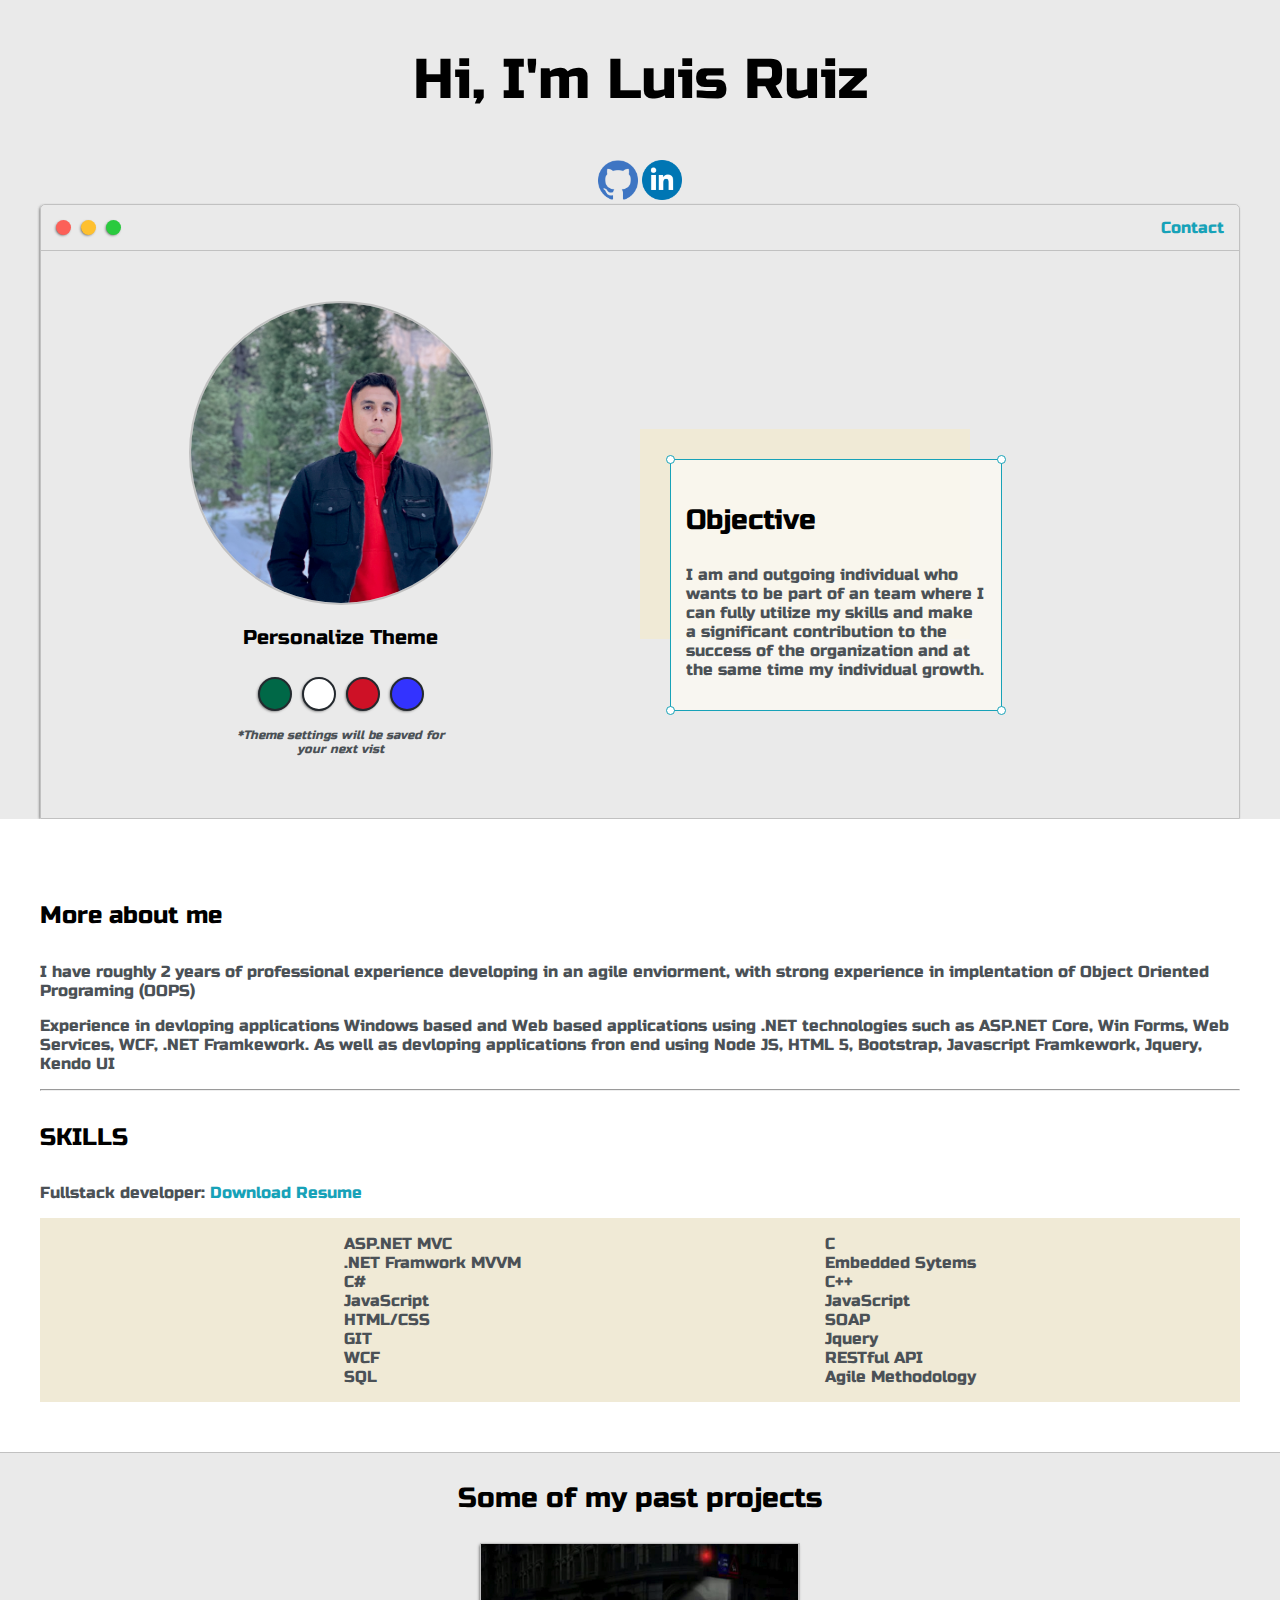
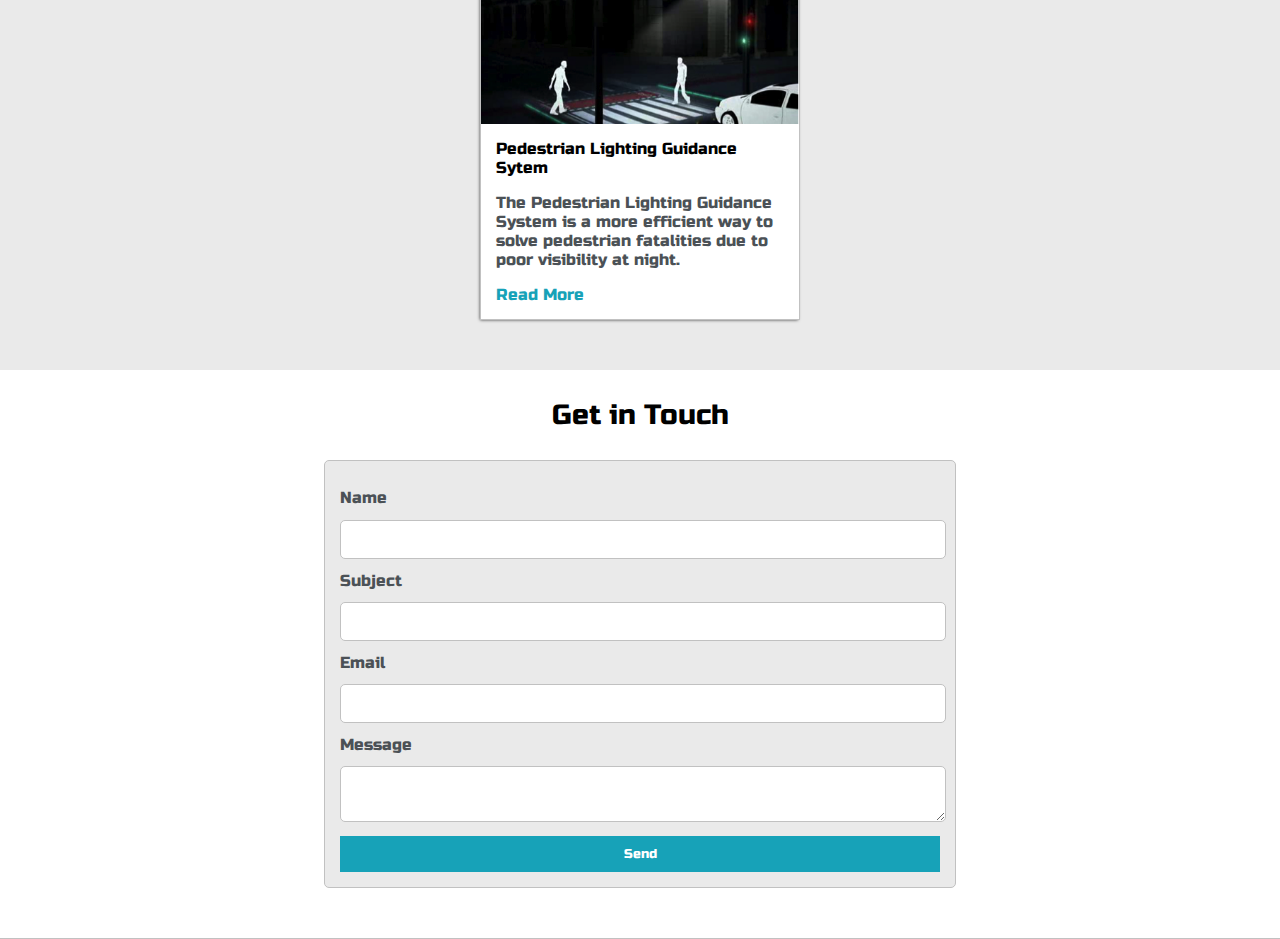
<file: index.html>
<!DOCTYPE html>
<html>

<head>
    <title>Luis Ruiz</title>
    <meta name="viewport" content="width=device-width,inital-scale=1,maximum-scale=1,minimum-scale=1" />
    <link href="https://fonts.googleapis.com/css2?family=Russo+One&display=swap" rel="stylesheet">
    <link href="https://fonts.googleapis.com/css2?family=Roboto+Mono:wght@500&family=Russo+One&display=swap"
        rel="stylesheet">
    <link rel="stylesheet" type="text/css" href="default.css" />
    <link id="theme-style" rel="stylesheet" type="text/css" href="" />
    <script src="https://cdn.jsdelivr.net/npm/jquery@3.2.1/dist/jquery.min.js"></script>
    <script src="./email.js"></script>
</head>

<body>
    <section class="s1">
        <div class="main-container">
            <div class="greeting-wrapper">
                <h1> Hi, I'm Luis Ruiz </h1>
            </div>
            <div class="social-container">
                <a target='_blank' href="https://github.com/vegasluis">
                    <img class="social-pics" src="images/github.png" />
                </a> 
                <a target='_blank' href="https://www.linkedin.com/in/vegasluis/">
                    <img class="social-pics" src="images/linkedin.png" />
                </a>   
            </div>
            <div class='intro-wrapper'>
                <div class="nav-wrapper">
                    <div class="dot-wrapper">
                        <div id="dot-1" class="broweser-dot"></div>
                        <div id="dot-2" class="broweser-dot"></div>
                        <div id="dot-3" class="broweser-dot"></div>
                    </div>
                    <ul id="navigation">
                        <li>
                            <li><a href="index.html#contact">Contact</a></li>
                        </li>
                    </ul>
                </div>
                <div class="left-column">
                    <img id="profile-pic" src="images/Luis.JPEG">
                    <h5 style="text-align: center; line-height: 0;">Personalize Theme</h5>
                    <div id="theme-options-wrapper">
                        <div data-mode="green" id="green-mode" class="theme-dot"></div>
                        <div data-mode="light" id="white-mode" class="theme-dot"></div>
                        <div data-mode="red" id="red-mode" class="theme-dot"></div>
                        <div data-mode="blue" id="blue-mode" class="theme-dot"></div>
                    </div>
                    <p id="settings-note">*Theme settings will be saved for<br>your next vist</p>
                </div>
                <div class="right-column">

                    <div id='preview-shadow'>
                        <div id='preview'>
                            <div id='corner-tl' class="corner"></div>
                            <div id='corner-tr' class="corner"></div>
                            <h3>Objective</h3>
                            <p>I am and outgoing individual who wants to be part of an team where I can fully utilize my skills and make a significant contribution to the success of the organization and at the same time my individual growth. </p>
                            <div id='corner-br' class="corner"></div>
                            <div id='corner-bl' class="corner"></div>
                        </div>
                    </div>
                </div>
            </div>
        </div>
    </section>

    <section class="s2">
        <div class="main-container">
            <div class="about-wrapper">
                <div class="about-me">
                    <h4> More about me </h4>
                    <p>I have roughly 2 years of professional experience developing in an agile enviorment, with strong experience in  implentation of Object Oriented Programing (OOPS)</p>
                    <p>Experience in devloping applications Windows based and Web based applications using .NET technologies such as ASP.NET Core, Win Forms, Web Services, WCF, .NET Framkework. 
                        As well as devloping applications fron end using Node JS, HTML 5, Bootstrap, Javascript Framkework, Jquery, Kendo UI</p>
                    <hr>

                    <h4>SKILLS</h4>

                    <p>
                        Fullstack developer: 
                        <a target='_blank' href="Resume.pdf">Download Resume</a>
                    </p>

                    <div id='skills'>
                        <ul>
                            <li> ASP.NET MVC</li>
                            <li>.NET Framwork MVVM</li>
                            <li> C# </li>
                            <li> JavaScript </li>
                            <li> HTML/CSS </li>
                            <li> GIT</li>
                            <li> WCF </li>
                            <li> SQL</li>
                        </ul>
                        <ul>
                            <li> C </li>
                            <li> Embedded Sytems </li>
                            <li> C++ </li>
                            <li> JavaScript </li>
                            <li> SOAP </li>
                            <li> Jquery </li>
                            <li> RESTful API </li>
                            <li> Agile Methodology </li>
                        </ul>
                    </div>
                </div>
            </div>
        </div>
    </section>

    <section class="s1">
        <div class="main-container">
            <h3 style="text-align: center;">Some of my past projects</h3>
            <div class='post-wrapper'>
                <div>    
                    <div class="post">
                        <img class='thumbnail' src="images/Crosswalk-1.png">
                        <div class="post-preview">
                            <h6 class="post-title">Pedestrian Lighting Guidance Sytem</h6>
                            <p class="post-intro"> The Pedestrian Lighting Guidance System is a more efficient way to solve pedestrian fatalities due to poor visibility at night.</p>
                            <a style='font-family: Russo One,sans-serif'; target='_blank 'href="PDGS_post.html">Read More</a>
                        </div>
                    </div>
                </div>
            </div>
        </div>
    </section>

    <section class="s2">
        <div class="main-container">
            <h3 style="text-align: center;">Get in Touch</h3>
            <form id='contact-form' action="https://formspree.io/ruizluis41@hotmail.com" method="POST">
                <a name="contact"></a>
                
                <label>Name</label>
				<input class="input-field" type="text" name="name" id="name-input">

				<label>Subject</label>
				<input class="input-field" type="text" name="subject" id="subject-input">

                <div class='email-div'>
                    <label>Email</label>
                    <div id='email-result'></div>
                    <input class="input-field" type="text" name="email" id="email-input">
                </div>

				<label>Message</label>
				<textarea class="input-field" name="message" id="message-input"></textarea>

                <input id='submit-btn' type="submit" value="Send">
            </form>
        </div>
    </section>

    <script type="text/javascript" src="script.js"></script>

</body>

</html>
</file>
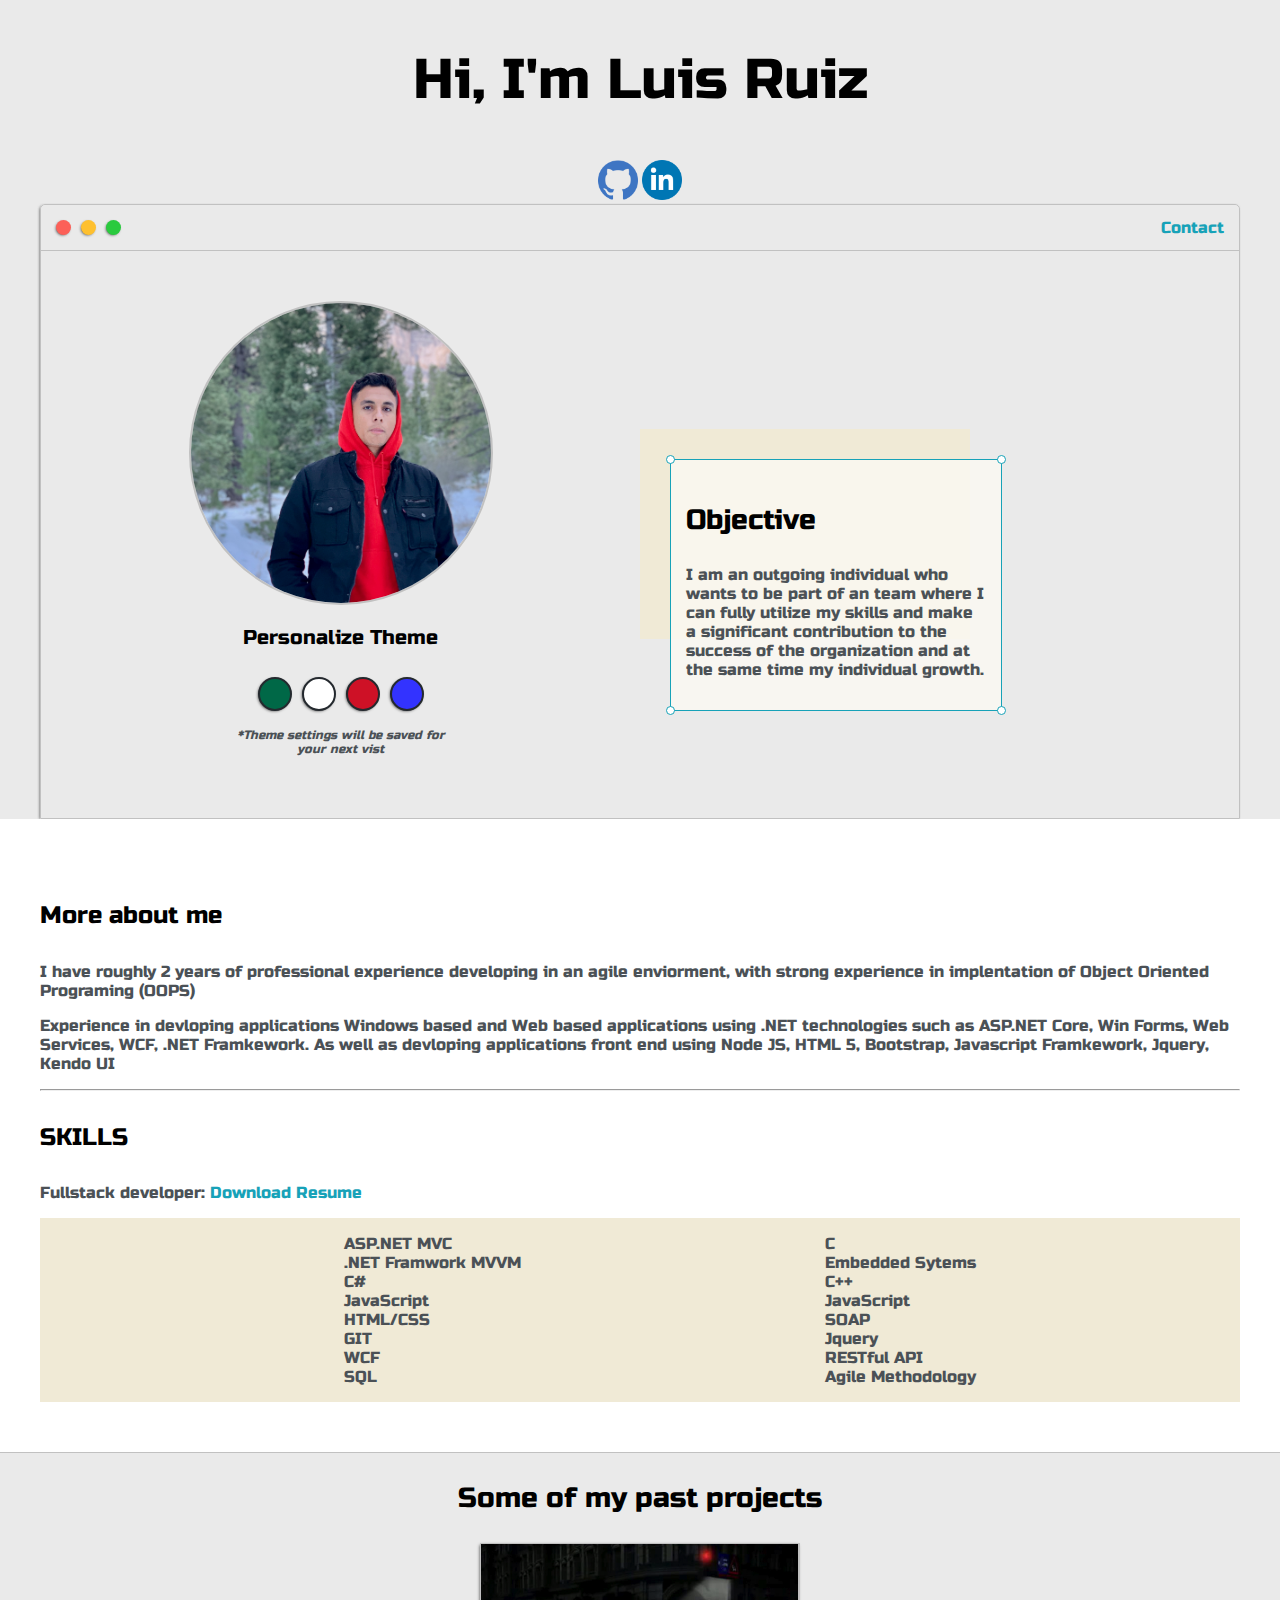
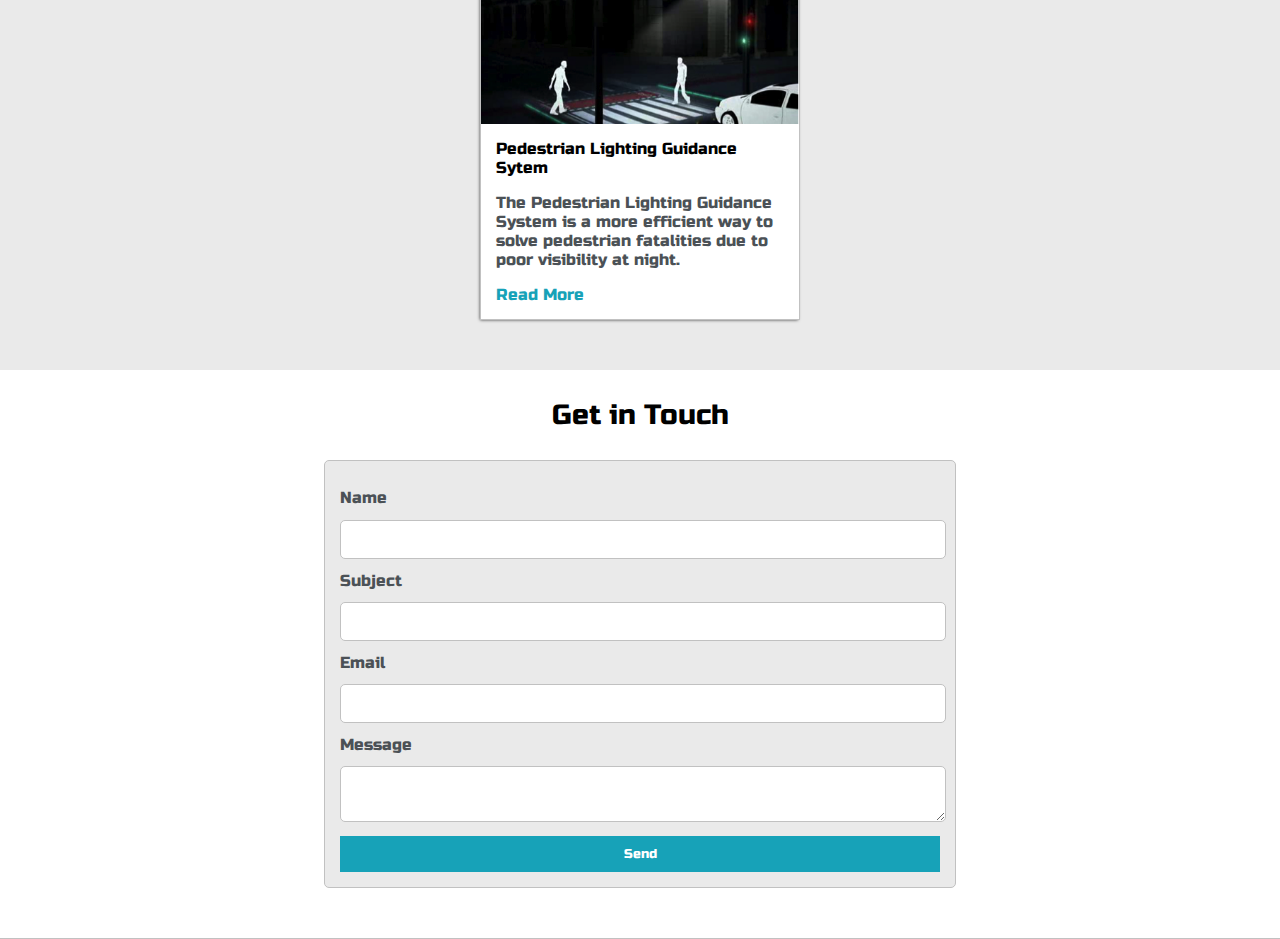
<file: live/index.html>
<!DOCTYPE html>
<html>

<head>
    <title>Luis Ruiz</title>
    <meta name="viewport" content="width=device-width,inital-scale=1,maximum-scale=1,minimum-scale=1" />
    <link href="https://fonts.googleapis.com/css2?family=Russo+One&display=swap" rel="stylesheet">
    <link href="https://fonts.googleapis.com/css2?family=Roboto+Mono:wght@500&family=Russo+One&display=swap"
        rel="stylesheet">
    <link rel="stylesheet" type="text/css" href="default.css" />
    <link id="theme-style" rel="stylesheet" type="text/css" href="" />
    <script src="https://cdn.jsdelivr.net/npm/jquery@3.2.1/dist/jquery.min.js"></script>
    <script src="./email.js"></script>
</head>

<body>
    <section class="s1">
        <div class="main-container">
            <div class="greeting-wrapper">
                <h1> Hi, I'm Luis Ruiz </h1>
            </div>
            <div class="social-container">
                <a target='_blank' href="https://github.com/vegasluis">
                    <img class="social-pics" src="images/github.png" />
                </a> 
                <a target='_blank' href="https://www.linkedin.com/in/vegasluis/">
                    <img class="social-pics" src="images/linkedin.png" />
                </a>   
            </div>
            <div class='intro-wrapper'>
                <div class="nav-wrapper">
                    <div class="dot-wrapper">
                        <div id="dot-1" class="broweser-dot"></div>
                        <div id="dot-2" class="broweser-dot"></div>
                        <div id="dot-3" class="broweser-dot"></div>
                    </div>
                    <ul id="navigation">
                        <li>
                            <li><a href="index.html#contact">Contact</a></li>
                        </li>
                    </ul>
                </div>
                <div class="left-column">
                    <img id="profile-pic" src="images/Luis.JPEG">
                    <h5 style="text-align: center; line-height: 0;">Personalize Theme</h5>
                    <div id="theme-options-wrapper">
                        <div data-mode="green" id="green-mode" class="theme-dot"></div>
                        <div data-mode="light" id="white-mode" class="theme-dot"></div>
                        <div data-mode="red" id="red-mode" class="theme-dot"></div>
                        <div data-mode="blue" id="blue-mode" class="theme-dot"></div>
                    </div>
                    <p id="settings-note">*Theme settings will be saved for<br>your next vist</p>
                </div>
                <div class="right-column">

                    <div id='preview-shadow'>
                        <div id='preview'>
                            <div id='corner-tl' class="corner"></div>
                            <div id='corner-tr' class="corner"></div>
                            <h3>Objective</h3>
                            <p>I am an outgoing individual who wants to be part of an team where I can fully utilize my skills and make a significant contribution to the success of the organization and at the same time my individual growth. </p>
                            <div id='corner-br' class="corner"></div>
                            <div id='corner-bl' class="corner"></div>
                        </div>
                    </div>
                </div>
            </div>
        </div>
    </section>

    <section class="s2">
        <div class="main-container">
            <div class="about-wrapper">
                <div class="about-me">
                    <h4> More about me </h4>
                    <p>I have roughly 2 years of professional experience developing in an agile enviorment, with strong experience in  implentation of Object Oriented Programing (OOPS)</p>
                    <p>Experience in devloping applications Windows based and Web based applications using .NET technologies such as ASP.NET Core, Win Forms, Web Services, WCF, .NET Framkework. 
                        As well as devloping applications front end using Node JS, HTML 5, Bootstrap, Javascript Framkework, Jquery, Kendo UI</p>
                    <hr>

                    <h4>SKILLS</h4>

                    <p>
                        Fullstack developer: 
                        <a target='_blank' href="Resume.pdf">Download Resume</a>
                    </p>

                    <div id='skills'>
                        <ul>
                            <li> ASP.NET MVC</li>
                            <li>.NET Framwork MVVM</li>
                            <li> C# </li>
                            <li> JavaScript </li>
                            <li> HTML/CSS </li>
                            <li> GIT</li>
                            <li> WCF </li>
                            <li> SQL</li>
                        </ul>
                        <ul>
                            <li> C </li>
                            <li> Embedded Sytems </li>
                            <li> C++ </li>
                            <li> JavaScript </li>
                            <li> SOAP </li>
                            <li> Jquery </li>
                            <li> RESTful API </li>
                            <li> Agile Methodology </li>
                        </ul>
                    </div>
                </div>
            </div>
        </div>
    </section>

    <section class="s1">
        <div class="main-container">
            <h3 style="text-align: center;">Some of my past projects</h3>
            <div class='post-wrapper'>
                <div>    
                    <div class="post">
                        <img class='thumbnail' src="images/Crosswalk-1.png">
                        <div class="post-preview">
                            <h6 class="post-title">Pedestrian Lighting Guidance Sytem</h6>
                            <p class="post-intro"> The Pedestrian Lighting Guidance System is a more efficient way to solve pedestrian fatalities due to poor visibility at night.</p>
                            <a style='font-family: Russo One,sans-serif'; target='_blank 'href="PDGS_post.html">Read More</a>
                        </div>
                    </div>
                </div>
            </div>
        </div>
    </section>

    <section class="s2">
        <div class="main-container">
            <h3 style="text-align: center;">Get in Touch</h3>
            <form id='contact-form' action="https://formspree.io/ruizluis41@hotmail.com" method="POST">
                <a name="contact"></a>
                
                <label>Name</label>
				<input class="input-field" type="text" name="name" id="name-input">

				<label>Subject</label>
				<input class="input-field" type="text" name="subject" id="subject-input">

                <div class='email-div'>
                    <label>Email</label>
                    <div id='email-result'></div>
                    <input class="input-field" type="text" name="email" id="email-input">
                </div>

				<label>Message</label>
				<textarea class="input-field" name="message" id="message-input"></textarea>

                <input id='submit-btn' type="submit" value="Send">
            </form>
        </div>
    </section>

    <script type="text/javascript" src="script.js"></script>

</body>

</html>
</file>
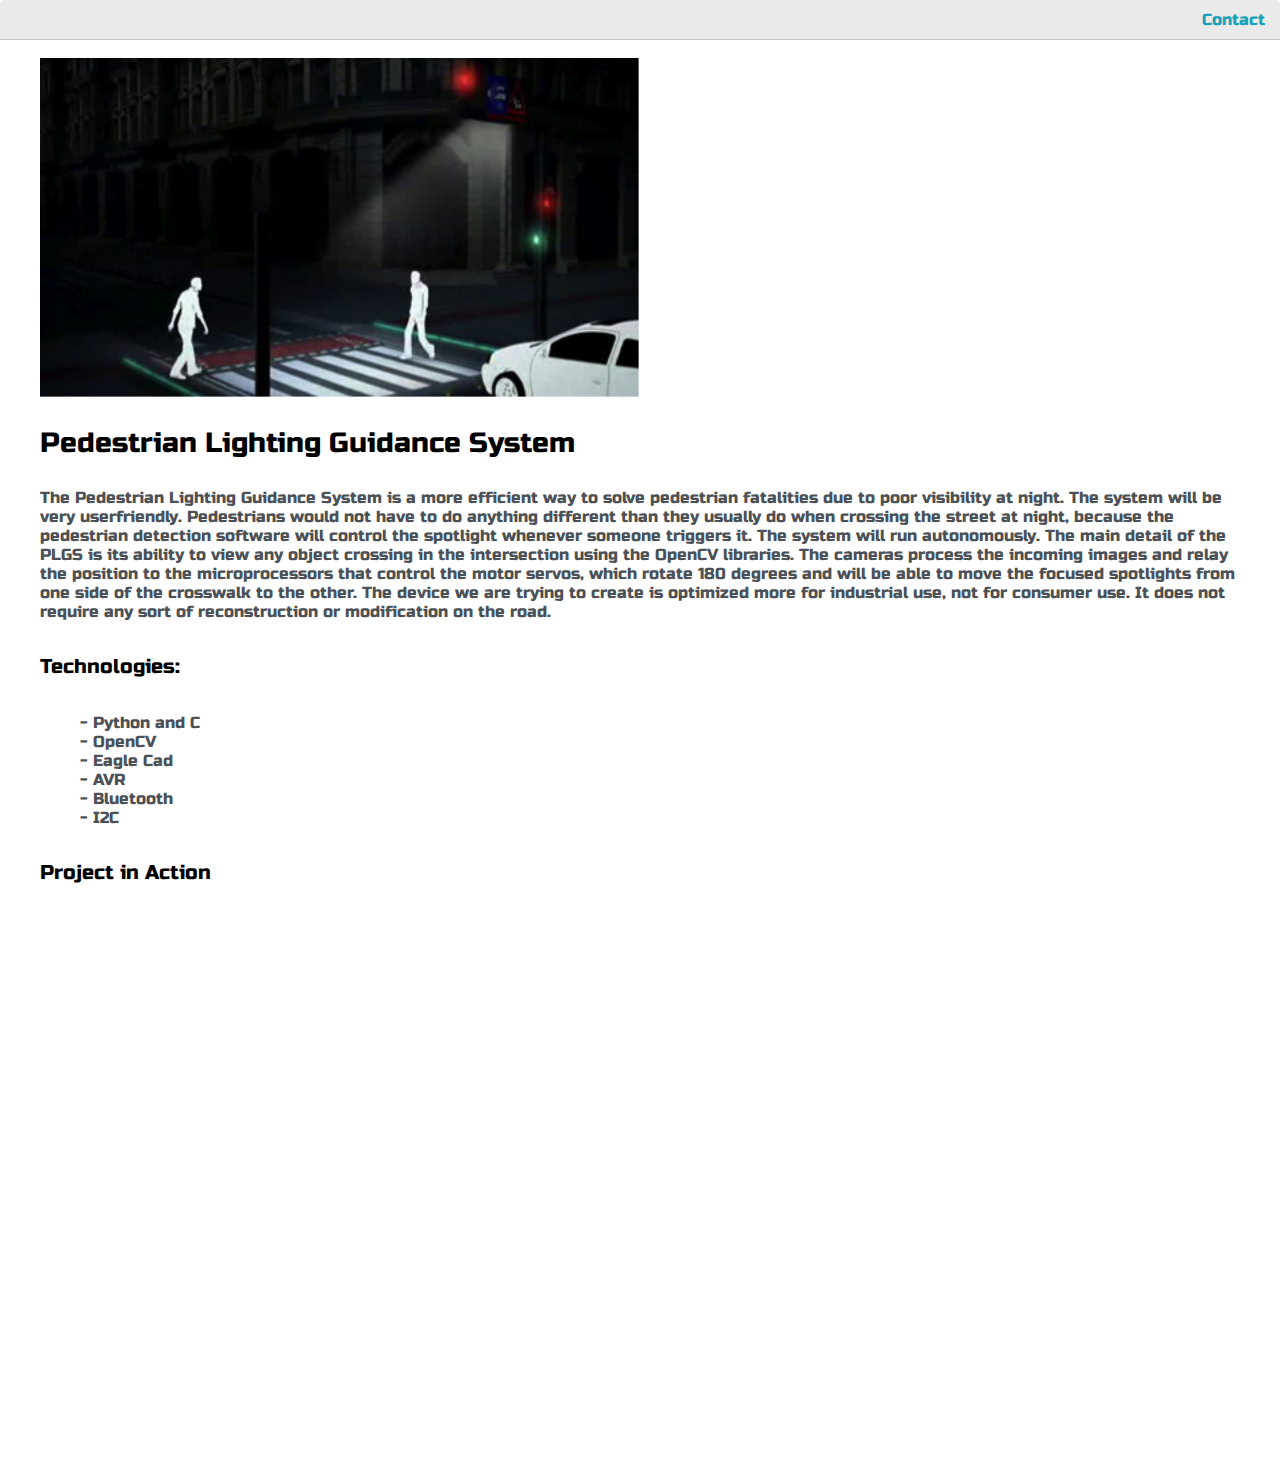
<file: PDGS_post.html>
<!DOCTYPE html>
<html>
<head>
	<title>Pedestrian Lighting Guidance System</title>


	<meta name="viewport" content="width=device-width, initial-scale=1, maximum-scale=1, minimum-scale=1" />

	<link href="https://fonts.googleapis.com/css2?family=Russo+One&display=swap" rel="stylesheet">

	<link href="https://fonts.googleapis.com/css2?family=Roboto+Mono:wght@500&display=swap" rel="stylesheet">

	<link rel="stylesheet" type="text/css" href="default.css">


	<style type="text/css">
		.img-container{
			max-width: 600px;
		}

		img{
			width: 100%
		}

	</style>

</head>
<body>
	<div class="nav-wrapper">

		<a href="index.html">
			<div class="dots-wrapper">
				<div id="dot-1" class="browser-dot"></div>
				<div id="dot-2" class="browser-dot"></div>
				<div id="dot-3" class="browser-dot"></div>
			</div>
		</a>

		<ul id="navigation">
			<li><a href="index.html#contact">Contact</a></li>

		</ul>
	</div>

	<div class="main-container">
		<br>

		<div class="img-container">
			<img style="align-content: center; display: block; object-fit: cover;" src="images/Crosswalk-1.png">
		</div>
		
		<h3>Pedestrian Lighting Guidance System</h3>

		<p>The Pedestrian Lighting Guidance System is a more efficient way to solve pedestrian fatalities due to poor visibility at night. The system will be very userfriendly. Pedestrians would not have to do anything different than they usually do when crossing the street at night, because the pedestrian detection software will control the spotlight whenever someone triggers it. The system will run autonomously. The main detail of the PLGS is its ability to view any object crossing in the intersection using the OpenCV libraries. The cameras process the incoming images and relay the position to the microprocessors that control the motor servos, which rotate 180 degrees and will be able to move the focused spotlights from one side of the crosswalk to the other. The device we are trying to create is optimized more for industrial use, not for consumer use. It does not require any sort of reconstruction or modification on the road.</p>

		<h5>Technologies:</h5>
		<ul>
			<li>- Python and C</li>
			<li>- OpenCV</li>
			<li>- Eagle Cad</li>
            <li>- AVR </li>
            <li>- Bluetooth </li>
            <li>- I2C </li>
		</ul>


        <h5>Project in Action</h5>
        <div style="align-content: center; padding-top: 10 px; padding-bottom: 50px;">
            <iframe width="1000" height="500" src="https://www.youtube.com/embed/EUFnc7yAI7A" frameborder="0" allow="accelerometer; autoplay; encrypted-media; gyroscope; picture-in-picture" allowfullscreen></iframe>
        </div>
	</div>

</body>
</html>
</file>
<file: default.css>
:root{
    --mainColor:#eaeaea;
    --secondaryColor:#fff;

    --borderColor:#c1c1c1;

    --mainText:black;
    --secondaryText:#4b5156;

    --themeDotBorder:#24292e;

    --previewBG:rgba(251,249,243,0.8);

    --previewShadow: #f0ead6;

    --buttonColor:#17a2b8;
}

html,body{
    padding: 0;
    margin: 0;
}
body *{
    transition:0.3s;
}

h1,h2,h3,h4,h5,h6,strong{
    color: var(--mainText);
    font-family: 'Russo One', sans-serif;
    font-weight: 500;
}

p,li,span,label,input,textarea{
    color: var(--secondaryText);
    font-family: 'Russo One', sans-serif;
}

a{
    text-decoration: none;
    color: #17a2b8;
}

ul{
    list-style: none;
}

h1{ font-size: 56px;}
h2{ font-size: 36px;}
h3{ font-size: 28px;}
h4{ font-size: 24px;}
h5{ font-size: 20px;}
h6{ font-size: 16px;}

.s1{
    background-color: var(--mainColor);
    border-bottom: 1kpx solid var(--borderColor);
    overflow: auto;
}

.s2{
    background-color: var(--secondaryColor);
    border-bottom: 1px solid var(--borderColor);
    overflow: auto;
}

.social-container{
    display: block;
    text-align: center;
}
.social-pics{
    align-content: center;
    margin:0 auto;

    height: 40px;
    width: 40px;
    object-fit: cover;
}

.main-container{
    width: 1200px;
    margin: 0 auto;
}

.greeting-wrapper{
    display: grid;
    align-content: center;
    text-align: center;
    min-height: 10em;
}

.intro-wrapper{
    background-color: (var(--secondaryColor));
    border: 1px solid var(--borderColor);
    border-radius: 5px 5px 0 0;

    -webkit-box-shadow: -1px 1px 3px -1px rgba(0,0,0,0.75);
    -moz-box-shadow: -1px 1px 3px -1px rgba(0,0,0,0.75);
    box-shadow: -1px 1px 3px -1px rgba(0,0,0,0.75);
    display: grid;
    grid-template-columns: 1fr 1fr;
    grid-template-areas: 
    'nav-wrapper nav-wrapper'
    'left-column right-column'
    ;
}

.nav-wrapper{
    grid-area: nav-wrapper;
    border-bottom: 1px solid var(--borderColor);
    display: flex;
    justify-content: space-between;
    align-items: center;
    background-color: var(--mainColor);
    border-radius: 5px 5px 0 0;
}

#navigation{
    margin: 0;
    padding: 10px;
}

#navigation li{
    display: inline-block;
    margin-right: 5px;
    margin-left: 5px;
}

.dot-wrapper{
    display: flex;
    padding: 10px;
}

.broweser-dot{
    background-color: black;
    height: 15px;
    width: 15px;
    border-radius: 50%;

    -webkit-box-shadow: -1px 1px 3px -1px rgba(0,0,0,0.75);
    -moz-box-shadow: -1px 1px 3px -1px rgba(0,0,0,0.75);
    box-shadow: -1px 1px 3px -1px rgba(0,0,0,0.75);
    margin: 5px;
}

#dot-1{
    background-color: #FC6058;

}
#dot-2{
    background-color: #FEC02F;
}

#dot-3{
    background-color: #2ACA3E;
}

.left-column{
    grid-area: left-column;
    padding-top: 50px;
    padding-bottom: 50px;
}

#profile-pic{
    display: block;
    margin:0 auto;
    border-radius: 50%;

    height: 300px;
    width: 300px;
    object-fit: cover;
    border: 2px solid var(--borderColor);

}

#theme-options-wrapper{
    display: flex;
    justify-content: center;
}

.theme-dot{
    height: 30px;
    width: 30px;
    background-color: black;
    border-radius: 50%;

    margin: 5px;
    border: 2px solid var(--themeDotBorder);

    -webkit-box-shadow: -1px 1px 3px -1px rgba(0,0,0,0.75);
    -moz-box-shadow: -1px 1px 3px -1px rgba(0,0,0,0.75);
    box-shadow: -1px 1px 3px -1px rgba(0,0,0,0.75);

    cursor: pointer;
}

.theme-dot:hover{
    border-width: 5px;
}

#white-mode{
    background-color: #fff;
}

#green-mode{
    background-color: #006847;
}

#red-mode{
    background-color: #ce1126;
}

#blue-mode{
    background-color: #3333ff;
}

#settings-note{
    font-size: 12px;
    font-style: italic;
    text-align:center;
}


.right-column{
    grid-area: right-column;
    display: grid;
    align-content: center;

    padding-top: 50px;
    padding-bottom: 50px;
}

#preview-shadow{
    background-color: var(--previewShadow);
    width: 300px;
    height: 180px;
    padding-left: 30px;
    padding-top: 30px;
}

#preview{
    width: 300px;
    border:1.5px solid #17a2b8;
    background-color: var(--previewBG);
    padding: 15px;
    position: relative;
}

.corner{
    height: 7px;
    width: 7px;
    border-radius: 50%;
    border:1.5px solid #17a2b8;
    background-color: #fff;
    position: absolute;
}

#corner-tl{
    top: -5px;
    left: -5px;
}

#corner-tr{
    top: -5px;
    right: -5px;
}

#corner-br{
    bottom: -5px;
    right: -5px;
}

#corner-bl{
    bottom: -5px;
    left: -5px;
}

.about-wrapper{
    display: grid;
    grid-template-columns: repeat(auto-fit,minmax(320px,1fr));
    padding-top: 50px;
    padding-bottom: 50px;
}

#skills{
    display:flex;
    justify-content: space-evenly;
    background-color: var(--previewShadow);
}

.post-wrapper{
    display: grid;
    grid-template-columns: repeat(auto-fit, 320px);
    gap: 20px;
    justify-content: center;
    padding-bottom: 50px;
}

.post{
    border: 1px solid var(--borderColor);

    -webkit-box-shadow: -1px 1px 3px -1px rgba(0,0,0,0.75);
    -moz-box-shadow: -1px 1px 3px -1px rgba(0,0,0,0.75);
    box-shadow: -1px 1px 3px -1px rgba(0,0,0,0.75);

}

.thumbnail{
    display: block;
    width: 100%;
    height: 180px;
    object-fit: cover;
}

.post-preview{
    background-color: #fff;
    padding:15px;
}

.post-title{
    color: black;
    margin: 0;
}

.post-intro{
    color: #4b5156;
    font-size: 16px;
}

#contact-form{
    display: block;
	max-width: 600px;
	margin: 0 auto;
	border: 1px solid var(--borderColor);
	padding: 15px;
	border-radius: 5px;
	background-color: var(--mainColor);
	margin-bottom: 50px;
}

#contact-form label{
	line-height: 2.7em;
}

.input-field{
	width: 100%;
	padding-top: 10px;
	padding-bottom:10px; 
	background-color: var(--secondaryColor);
	border-radius: 5px;
	border:1px solid var(--borderColor);
	font-size: 14px;
}

#submit-btn{
	margin-top: 10px;
	width: 100%;
	padding-top: 10px;
	padding-bottom:10px; 
	color: #fff;
	background-color: var(--buttonColor);
	border:none;
}


@media screen and (max-width:1200px){
    .main-container{
        width: 95%;
    }
}

@media screen and (max-width:800px){
    .intro-wrapper{

        grid-template-columns: 1fr;
        grid-template-areas: 
        'nav-wrapper'
        'left-column'
        'right-column '
        ;
    }

    .right-column{
        justify-content: center;
    }
}
</file>
<file: live/default.css>
:root{
    --mainColor:#eaeaea;
    --secondaryColor:#fff;

    --borderColor:#c1c1c1;

    --mainText:black;
    --secondaryText:#4b5156;

    --themeDotBorder:#24292e;

    --previewBG:rgba(251,249,243,0.8);

    --previewShadow: #f0ead6;

    --buttonColor:#17a2b8;
}

html,body{
    padding: 0;
    margin: 0;
}
body *{
    transition:0.3s;
}

h1,h2,h3,h4,h5,h6,strong{
    color: var(--mainText);
    font-family: 'Russo One', sans-serif;
    font-weight: 500;
}

p,li,span,label,input,textarea{
    color: var(--secondaryText);
    font-family: 'Russo One', sans-serif;
}

a{
    text-decoration: none;
    color: #17a2b8;
}

ul{
    list-style: none;
}

h1{ font-size: 56px;}
h2{ font-size: 36px;}
h3{ font-size: 28px;}
h4{ font-size: 24px;}
h5{ font-size: 20px;}
h6{ font-size: 16px;}

.s1{
    background-color: var(--mainColor);
    border-bottom: 1kpx solid var(--borderColor);
    overflow: auto;
}

.s2{
    background-color: var(--secondaryColor);
    border-bottom: 1px solid var(--borderColor);
    overflow: auto;
}

.social-container{
    display: block;
    text-align: center;
}
.social-pics{
    align-content: center;
    margin:0 auto;

    height: 40px;
    width: 40px;
    object-fit: cover;
}

.main-container{
    width: 1200px;
    margin: 0 auto;
}

.greeting-wrapper{
    display: grid;
    align-content: center;
    text-align: center;
    min-height: 10em;
}

.intro-wrapper{
    background-color: (var(--secondaryColor));
    border: 1px solid var(--borderColor);
    border-radius: 5px 5px 0 0;

    -webkit-box-shadow: -1px 1px 3px -1px rgba(0,0,0,0.75);
    -moz-box-shadow: -1px 1px 3px -1px rgba(0,0,0,0.75);
    box-shadow: -1px 1px 3px -1px rgba(0,0,0,0.75);
    display: grid;
    grid-template-columns: 1fr 1fr;
    grid-template-areas: 
    'nav-wrapper nav-wrapper'
    'left-column right-column'
    ;
}

.nav-wrapper{
    grid-area: nav-wrapper;
    border-bottom: 1px solid var(--borderColor);
    display: flex;
    justify-content: space-between;
    align-items: center;
    background-color: var(--mainColor);
    border-radius: 5px 5px 0 0;
}

#navigation{
    margin: 0;
    padding: 10px;
}

#navigation li{
    display: inline-block;
    margin-right: 5px;
    margin-left: 5px;
}

.dot-wrapper{
    display: flex;
    padding: 10px;
}

.broweser-dot{
    background-color: black;
    height: 15px;
    width: 15px;
    border-radius: 50%;

    -webkit-box-shadow: -1px 1px 3px -1px rgba(0,0,0,0.75);
    -moz-box-shadow: -1px 1px 3px -1px rgba(0,0,0,0.75);
    box-shadow: -1px 1px 3px -1px rgba(0,0,0,0.75);
    margin: 5px;
}

#dot-1{
    background-color: #FC6058;

}
#dot-2{
    background-color: #FEC02F;
}

#dot-3{
    background-color: #2ACA3E;
}

.left-column{
    grid-area: left-column;
    padding-top: 50px;
    padding-bottom: 50px;
}

#profile-pic{
    display: block;
    margin:0 auto;
    border-radius: 50%;

    height: 300px;
    width: 300px;
    object-fit: cover;
    border: 2px solid var(--borderColor);

}

#theme-options-wrapper{
    display: flex;
    justify-content: center;
}

.theme-dot{
    height: 30px;
    width: 30px;
    background-color: black;
    border-radius: 50%;

    margin: 5px;
    border: 2px solid var(--themeDotBorder);

    -webkit-box-shadow: -1px 1px 3px -1px rgba(0,0,0,0.75);
    -moz-box-shadow: -1px 1px 3px -1px rgba(0,0,0,0.75);
    box-shadow: -1px 1px 3px -1px rgba(0,0,0,0.75);

    cursor: pointer;
}

.theme-dot:hover{
    border-width: 5px;
}

#white-mode{
    background-color: #fff;
}

#green-mode{
    background-color: #006847;
}

#red-mode{
    background-color: #ce1126;
}

#blue-mode{
    background-color: #3333ff;
}

#settings-note{
    font-size: 12px;
    font-style: italic;
    text-align:center;
}


.right-column{
    grid-area: right-column;
    display: grid;
    align-content: center;

    padding-top: 50px;
    padding-bottom: 50px;
}

#preview-shadow{
    background-color: var(--previewShadow);
    width: 300px;
    height: 180px;
    padding-left: 30px;
    padding-top: 30px;
}

#preview{
    width: 300px;
    border:1.5px solid #17a2b8;
    background-color: var(--previewBG);
    padding: 15px;
    position: relative;
}

.corner{
    height: 7px;
    width: 7px;
    border-radius: 50%;
    border:1.5px solid #17a2b8;
    background-color: #fff;
    position: absolute;
}

#corner-tl{
    top: -5px;
    left: -5px;
}

#corner-tr{
    top: -5px;
    right: -5px;
}

#corner-br{
    bottom: -5px;
    right: -5px;
}

#corner-bl{
    bottom: -5px;
    left: -5px;
}

.about-wrapper{
    display: grid;
    grid-template-columns: repeat(auto-fit,minmax(320px,1fr));
    padding-top: 50px;
    padding-bottom: 50px;
}

#skills{
    display:flex;
    justify-content: space-evenly;
    background-color: var(--previewShadow);
}

.post-wrapper{
    display: grid;
    grid-template-columns: repeat(auto-fit, 320px);
    gap: 20px;
    justify-content: center;
    padding-bottom: 50px;
}

.post{
    border: 1px solid var(--borderColor);

    -webkit-box-shadow: -1px 1px 3px -1px rgba(0,0,0,0.75);
    -moz-box-shadow: -1px 1px 3px -1px rgba(0,0,0,0.75);
    box-shadow: -1px 1px 3px -1px rgba(0,0,0,0.75);

}

.thumbnail{
    display: block;
    width: 100%;
    height: 180px;
    object-fit: cover;
}

.post-preview{
    background-color: #fff;
    padding:15px;
}

.post-title{
    color: black;
    margin: 0;
}

.post-intro{
    color: #4b5156;
    font-size: 16px;
}

#contact-form{
    display: block;
	max-width: 600px;
	margin: 0 auto;
	border: 1px solid var(--borderColor);
	padding: 15px;
	border-radius: 5px;
	background-color: var(--mainColor);
	margin-bottom: 50px;
}

#contact-form label{
	line-height: 2.7em;
}

.input-field{
	width: 100%;
	padding-top: 10px;
	padding-bottom:10px; 
	background-color: var(--secondaryColor);
	border-radius: 5px;
	border:1px solid var(--borderColor);
	font-size: 14px;
}

#submit-btn{
	margin-top: 10px;
	width: 100%;
	padding-top: 10px;
	padding-bottom:10px; 
	color: #fff;
	background-color: var(--buttonColor);
	border:none;
}


@media screen and (max-width:1200px){
    .main-container{
        width: 95%;
    }
}

@media screen and (max-width:800px){
    .intro-wrapper{

        grid-template-columns: 1fr;
        grid-template-areas: 
        'nav-wrapper'
        'left-column'
        'right-column '
        ;
    }

    .right-column{
        justify-content: center;
    }
}
</file>
